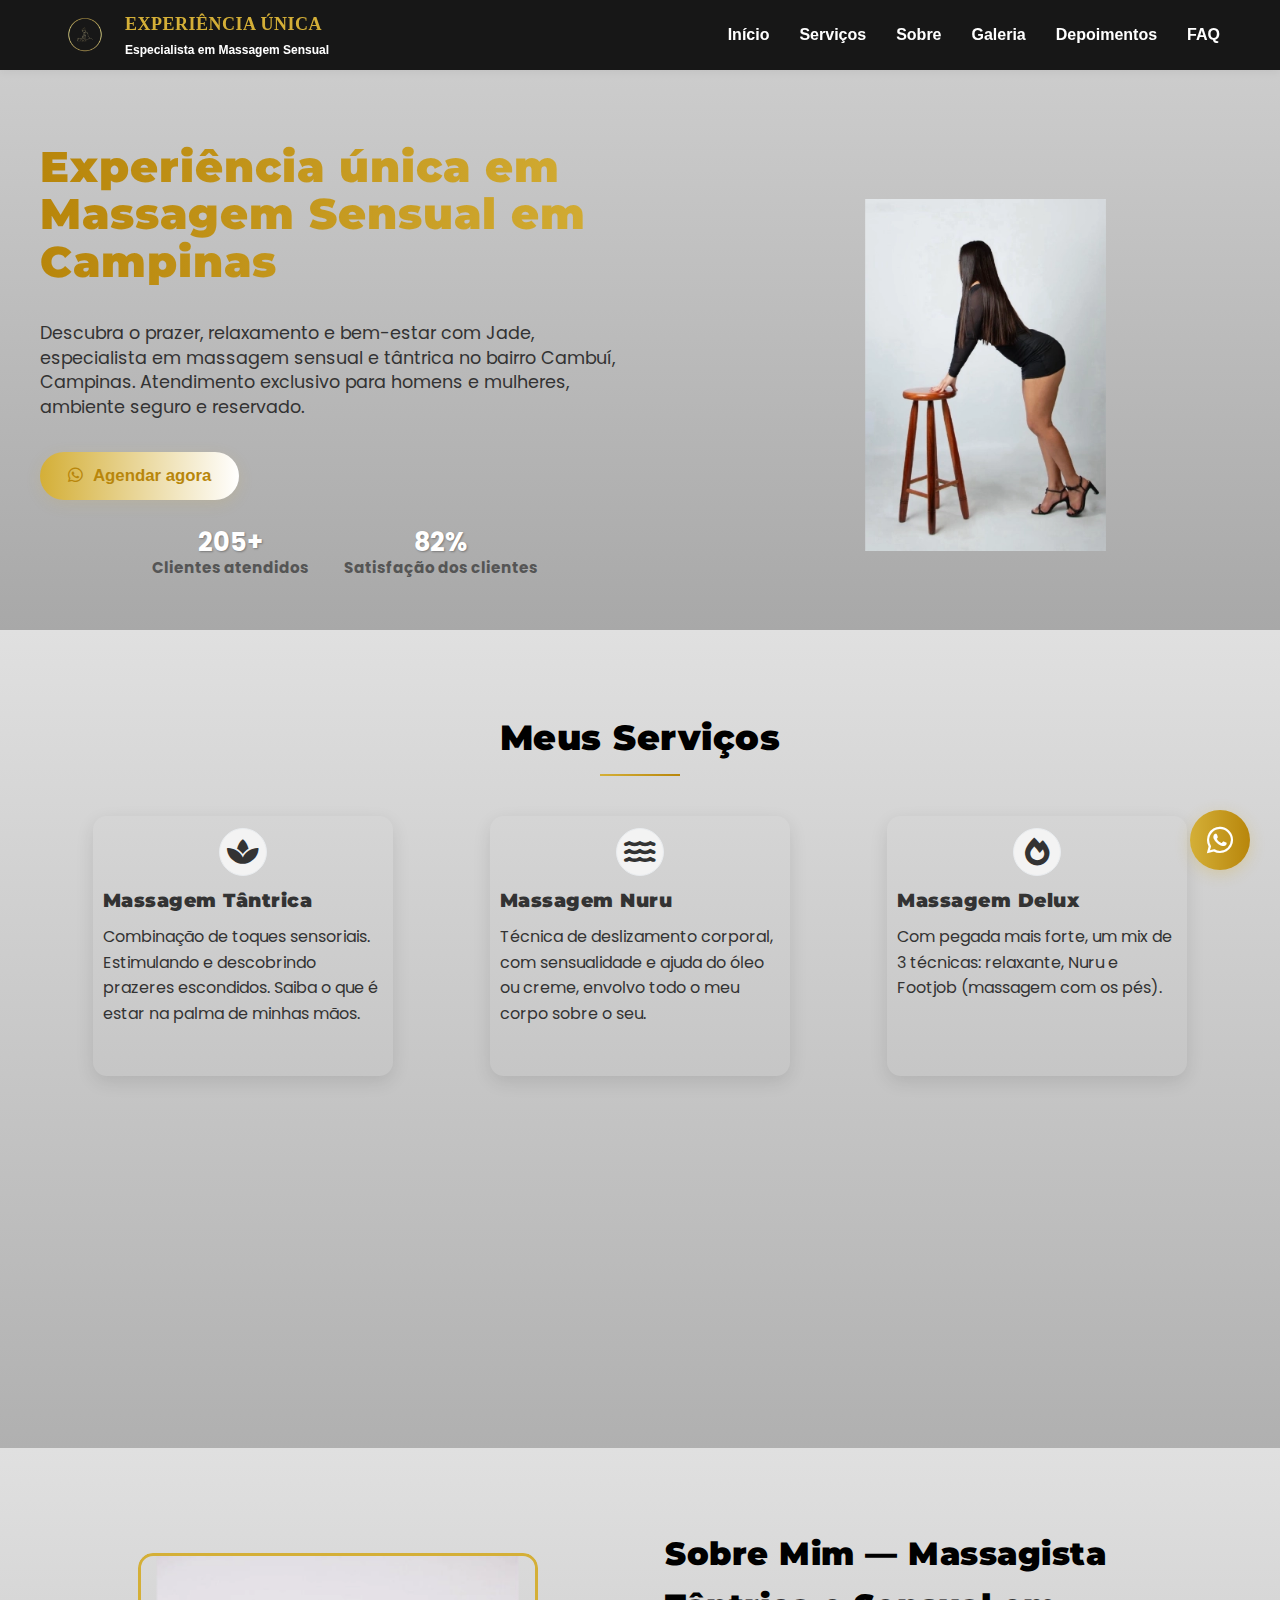
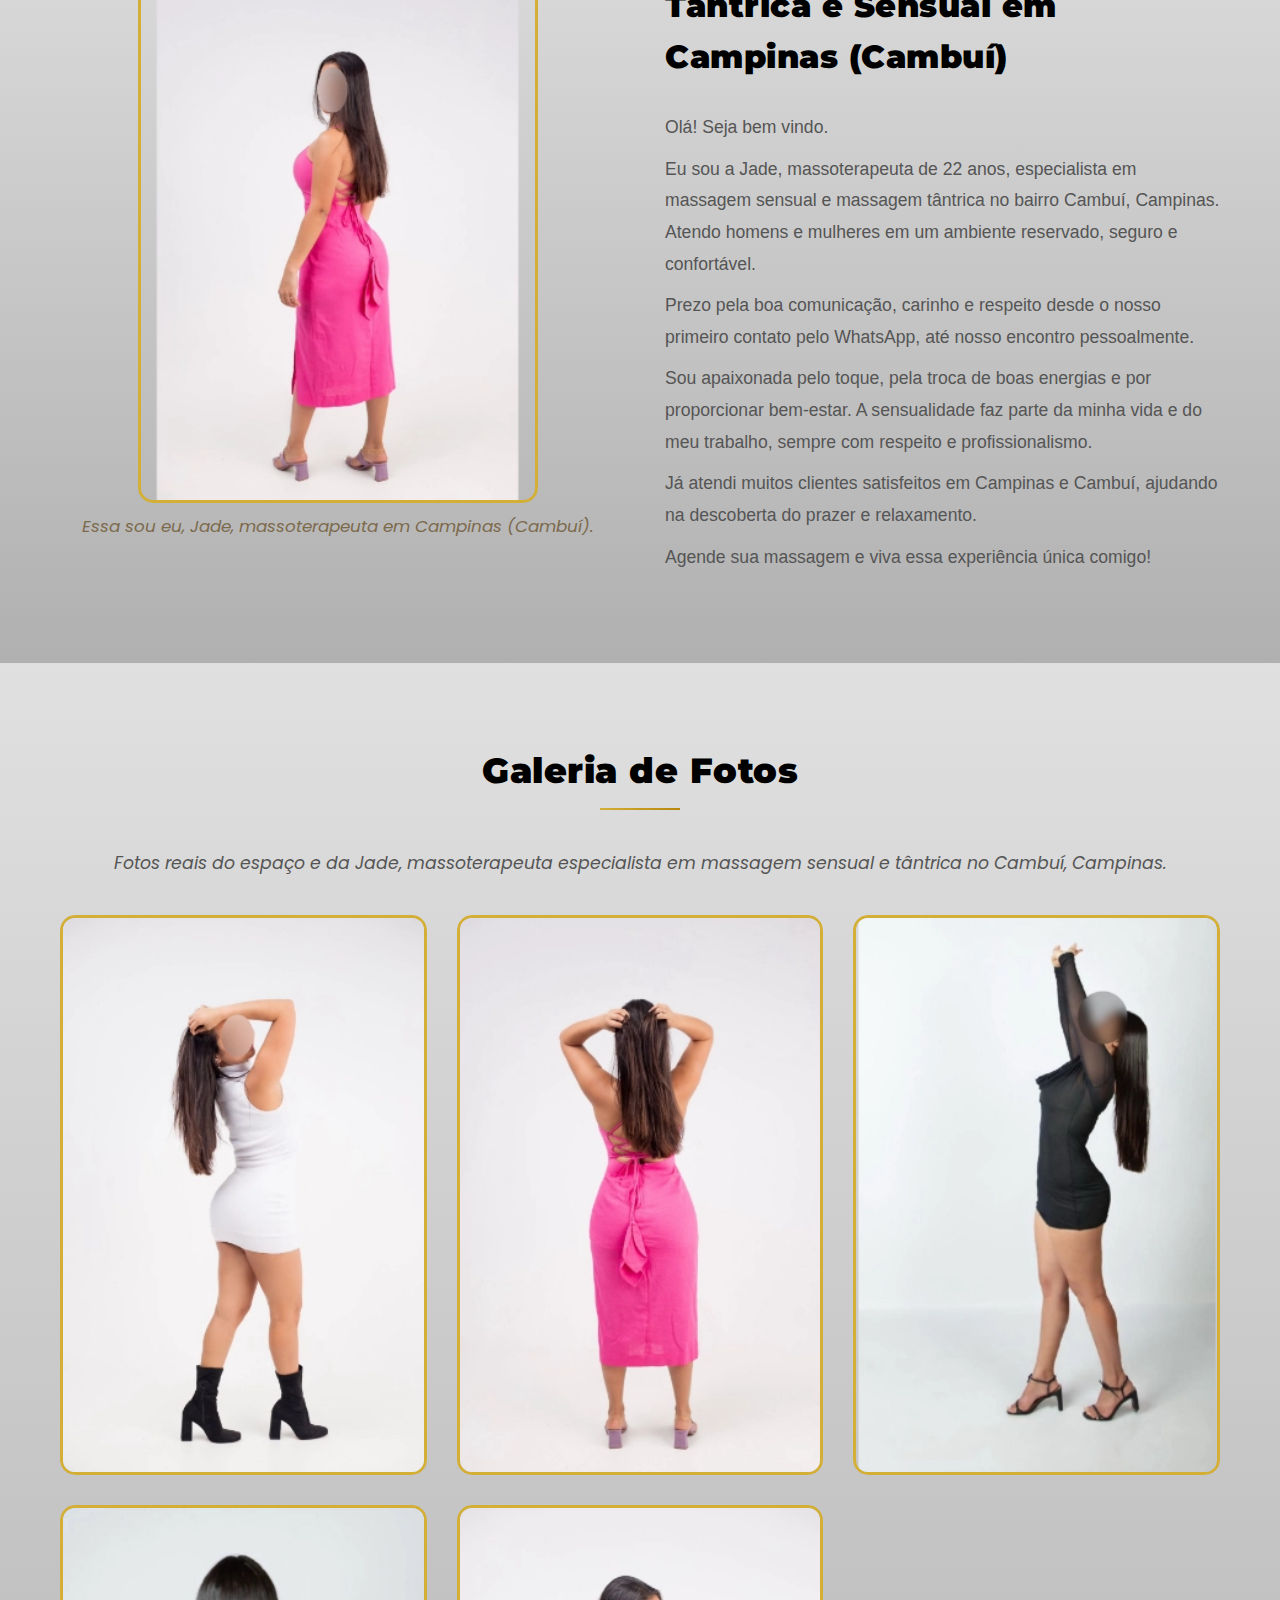
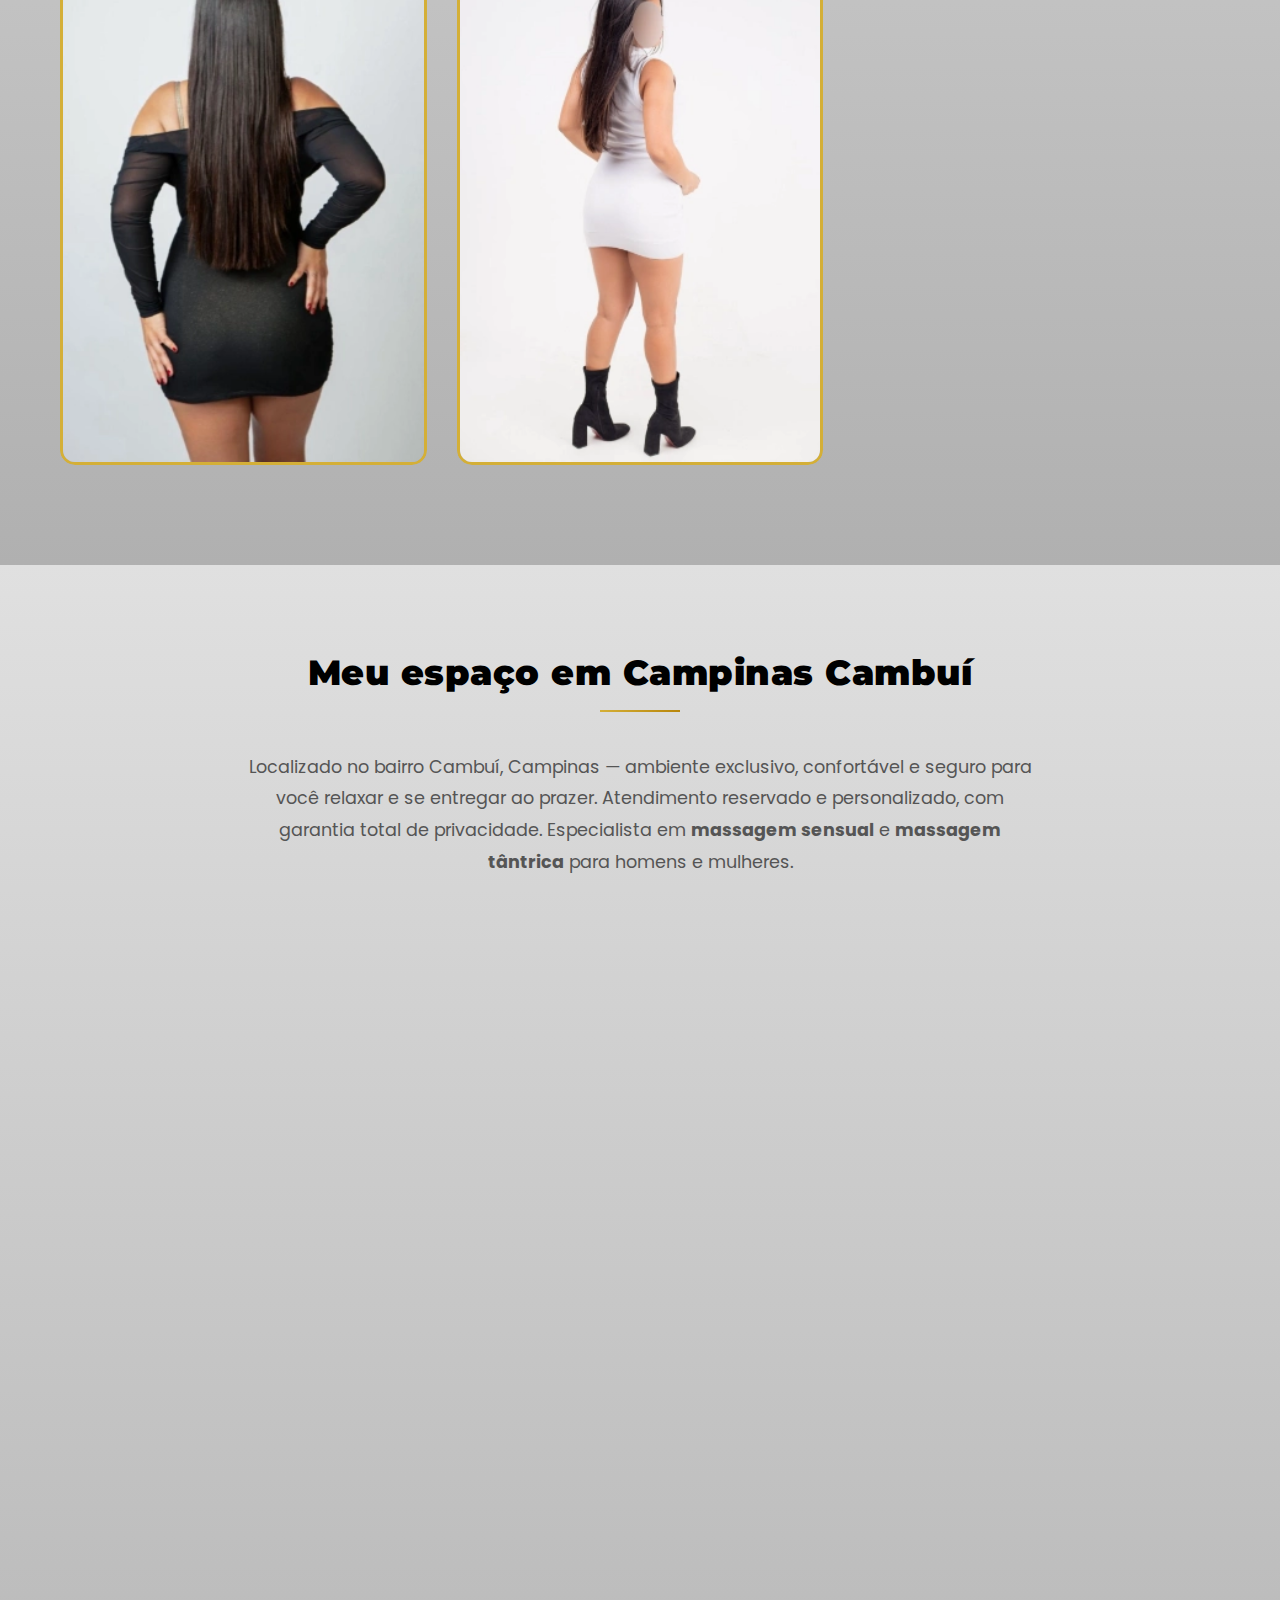
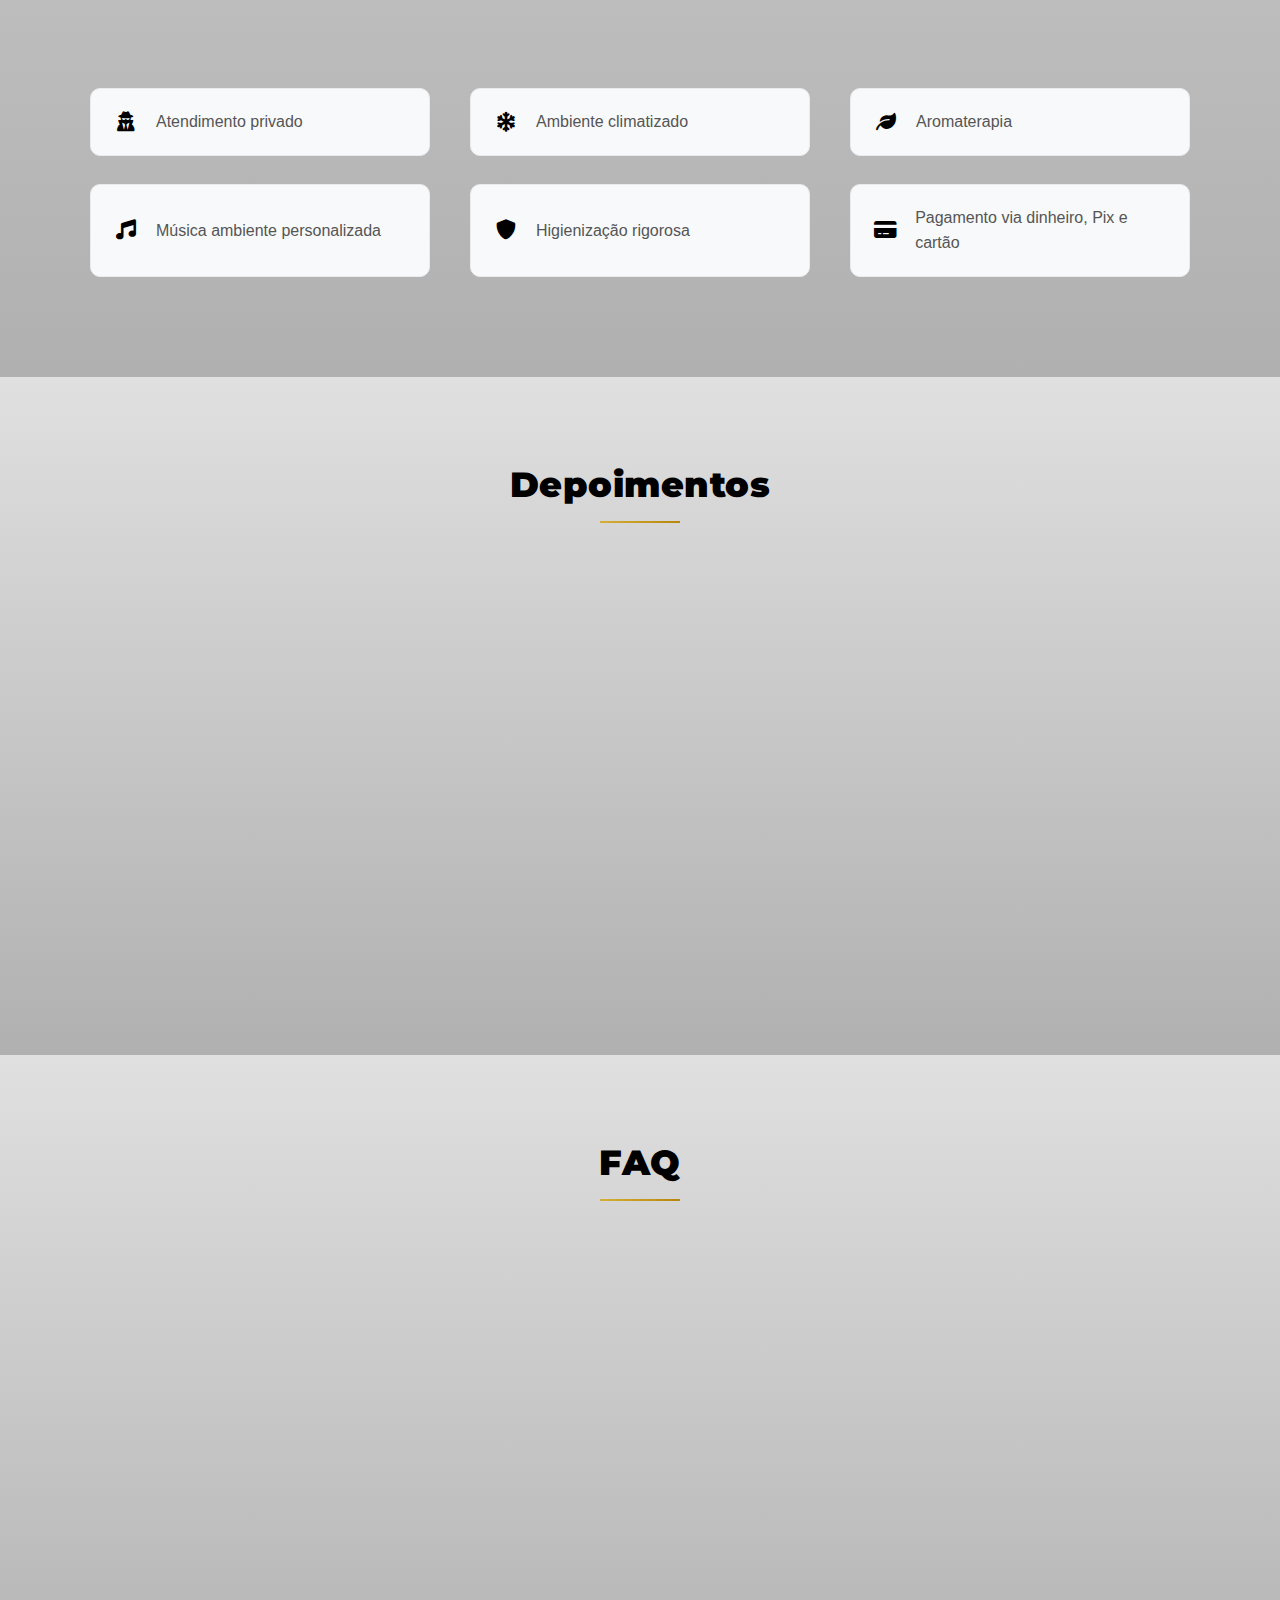
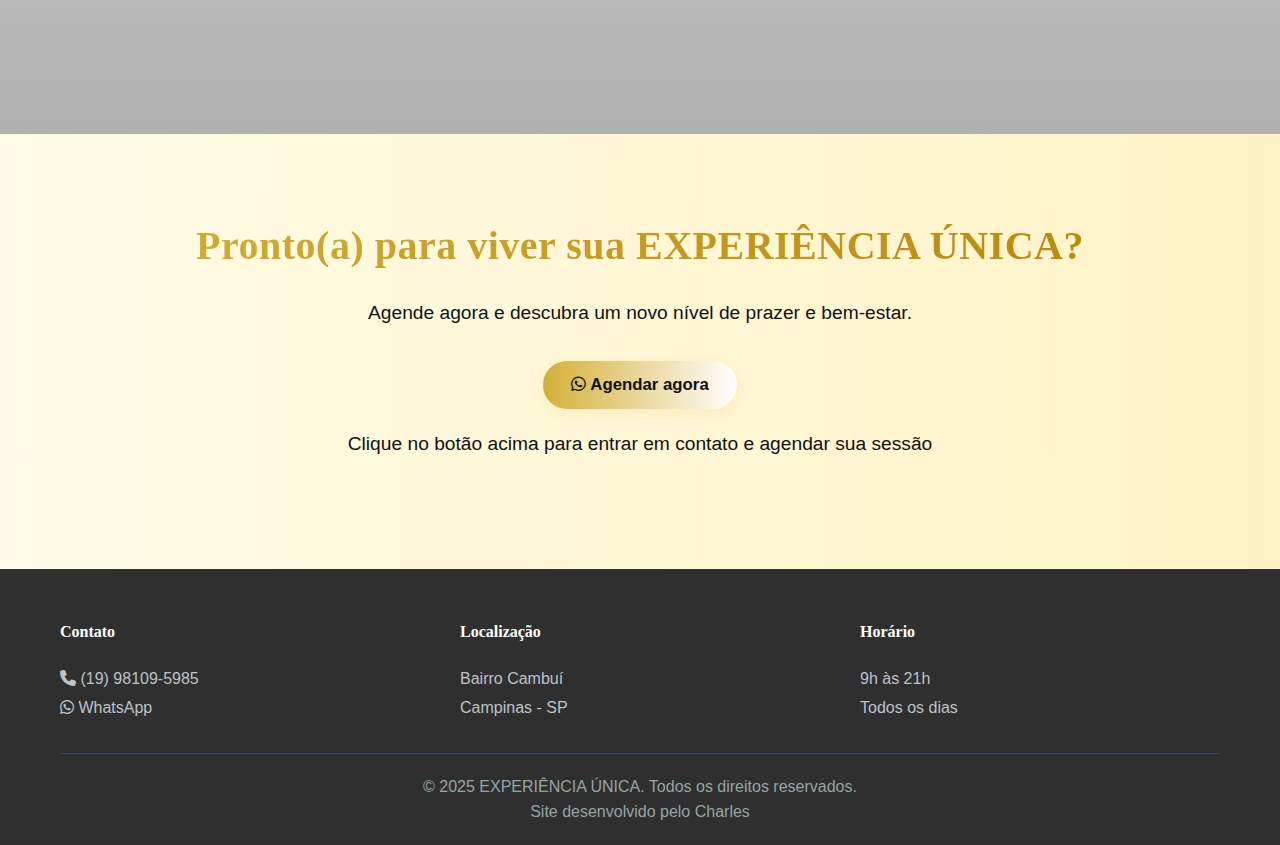
<file: index.html>
<!DOCTYPE html>
<html lang="pt-BR">
<head>
    <meta charset="UTF-8">
    <meta name="viewport" content="width=device-width, initial-scale=1.0">
    <title>Massagem Sensual e Massagem Tântrica em Campinas (Cambuí) | Jade Massoterapeuta</title>
    <meta name="description" content="Massagem sensual e massagem tântrica no Cambuí, Campinas. Atendimento exclusivo, ambiente seguro e reservado. Agende sua massagem com Jade, especialista em prazer, relaxamento e bem-estar para homens e mulheres.">
    <meta name="keywords" content="massagem sensual Campinas, massagem tântrica Campinas, massagem sensual Cambuí, massagem tântrica Cambuí, massagem nuru Campinas, massagem relaxante Campinas, spa Cambuí, massagem para homens, massagem para mulheres, Jade massoterapeuta, massagista em Campinas, massagem exclusiva Campinas, massagem de casal Campinas, massagem íntima Campinas, massagem profissional Campinas">
    <link rel="stylesheet" href="styles.css">
    <link href="https://cdnjs.cloudflare.com/ajax/libs/font-awesome/6.0.0/css/all.min.css" rel="stylesheet">
    <link href="https://fonts.googleapis.com/css2?family=Montserrat:wght@700;900&family=Poppins:wght@400;500;700&display=swap" rel="stylesheet">
    <!-- Dados estruturados para SEO -->
    <script type="application/ld+json">
    {
      "@context": "https://schema.org",
      "@type": "LocalBusiness",
      "name": "Jade Massoterapeuta - Massagem Sensual e Tântrica em Campinas",
      "image": "https://SEUSITE.com/imagens/logo/massagista%20em%20campinas.webp",
      "@id": "",
      "url": "https://SEUSITE.com/",
      "telephone": "+55 19 98109-5985",
      "address": {
        "@type": "PostalAddress",
        "streetAddress": "Cambuí",
        "addressLocality": "Campinas",
        "addressRegion": "SP",
        "postalCode": "",
        "addressCountry": "BR"
      },
      "description": "Massagem sensual e tântrica no Cambuí, Campinas. Atendimento exclusivo para homens e mulheres. Agende sua sessão com Jade.",
      "areaServed": "Campinas, Cambuí, SP",
      "openingHours": "Mo-Su 09:00-21:00"
    }
    </script>
</head>
<body>
    <!-- Navbar -->
    <nav class="navbar">
        <div class="nav-container">
            <div class="nav-logo">
                <div class="logo-placeholder">
                    <img src="imagens/logo/massagista em campinas.webp" alt="Logo Experiência Única" style="width: 100%; height: 100%; object-fit: contain; border-radius: 50%;">
                </div>
                <div class="logo-text">
                    <h2>EXPERIÊNCIA ÚNICA</h2>
                    <p>Especialista em Massagem Sensual</p>
                </div>
            </div>
            <div class="nav-menu" id="nav-menu">
                <a href="#inicio">Início</a>
                <a href="#servicos">Serviços</a>
                <a href="#sobre">Sobre</a>
                <a href="#galeria">Galeria</a>
                <a href="#depoimentos">Depoimentos</a>
                <a href="#faq">FAQ</a>
            </div>
            <div class="nav-toggle" id="nav-toggle">
                <span></span>
                <span></span>
                <span></span>
            </div>
        </div>
    </nav>

    <!-- Hero Section -->
    <section id="hero" class="hero">
        <div class="hero-container">
            <div class="hero-content">
                <h1>Experiência única em Massagem Sensual em Campinas</h1>
                <p>Descubra o prazer, relaxamento e bem-estar com Jade, especialista em massagem sensual e tântrica no bairro Cambuí, Campinas. Atendimento exclusivo para homens e mulheres, ambiente seguro e reservado.</p>
                <button class="cta-button" onclick="window.open('https://wa.me/5519981095985?text=Ol%C3%A1%2C%20gostaria%20de%20agendar%20uma%20massagem%20sensual%20em%20Campinas!','_blank')">
                    <i class="fab fa-whatsapp"></i> Agendar agora
                </button>
                <!-- Hero Metrics em linha -->
                <div class="hero-metrics-row">
                    <div class="metric">
                        <div class="metric-number"><span id="counter-clientes">0</span>+</div>
                        <div class="metric-label">Clientes atendidos</div>
                    </div>
                    <div class="metric">
                        <div class="metric-number"><span id="counter-satisfacao">0</span>%</div>
                        <div class="metric-label">Satisfação dos clientes</div>
                    </div>
                </div>
            </div>
            <div class="hero-image">
                <div class="image-placeholder">
                    <img src="imagens/hero/massagem-tantrica-cambui.webp" alt="Massagem Tântrica e Sensual em Campinas Cambuí">
                </div>
            </div>
        </div>
    </section>

    <!-- Serviços -->
    <section id="servicos" class="services">
        <div class="container">
            <h2 class="section-title">Meus Serviços</h2>
            <div class="services-grid">
                <div class="service-card">
                    <div class="service-icon"><i class="fas fa-spa"></i></div>
                    <h3>Massagem Tântrica</h3>
                    <p>Combinação de toques sensoriais. Estimulando e descobrindo prazeres escondidos. Saiba o que é estar na palma de minhas mãos.</p>
                </div>
                <div class="service-card">
                    <div class="service-icon"><i class="fas fa-water"></i></div>
                    <h3>Massagem Nuru</h3>
                    <p>Técnica de deslizamento corporal, com sensualidade e ajuda do óleo ou creme, envolvo todo o meu corpo sobre o seu.</p>
                </div>
                <div class="service-card">
                    <div class="service-icon"><i class="fas fa-fire"></i></div>
                    <h3>Massagem Delux</h3>
                    <p>Com pegada mais forte, um mix de 3 técnicas: relaxante, Nuru e Footjob (massagem com os pés).</p>
                </div>
                <div class="service-card">
                    <div class="service-icon"><i class="fas fa-hands-helping"></i></div>
                    <h3>Vivência</h3>
                    <p>Troca mútua de conhecimento e prazer. Você recebe a massagem Nuru e aplica em mim também. Saiba o que é ter um corpo feminino na palma da sua mão.</p>
                </div>
                <div class="service-card">
                    <div class="service-icon"><i class="fas fa-heart"></i></div>
                    <h3>Lingam / Yoni</h3>
                    <p>Técnicas de massagem orgástica, com toques precisos e cuidadosos para homens e mulheres.</p>
                </div>
                <div class="service-card">
                    <div class="service-icon"><i class="fas fa-leaf"></i></div>
                    <h3>Spa de cuidados pessoais</h3>
                    <p>Spa para rosto e corpo, incluindo limpeza de pele, depilação, designer de sobrancelhas, spa das mãos e pés, esfoliação e hidratação corporal.</p>
                </div>
            </div>
        </div>
    </section>

    <!-- Sobre Mim -->
    <section id="sobre" class="about">
        <div class="container">
            <div class="about-content">
                <div class="about-image">
                    <div class="image-placeholder portrait">
                        <img src="imagens/sobre mim/massagem-tantrica-campinas.webp" alt="Jade Massoterapeuta especialista em massagem sensual e tântrica em Campinas Cambuí" style="width: 100%; height: 100%; object-fit: cover; border-radius: 15px;">
                    </div>
                    <p class="about-photo-desc">Essa sou eu, Jade, massoterapeuta em Campinas (Cambuí).</p>
                </div>
                <div class="about-text">
                    <h2>Sobre Mim — Massagista Tântrica e Sensual em Campinas (Cambuí)</h2>
                    <p>Olá! Seja bem vindo.</p>
                    <p>Eu sou a Jade, massoterapeuta de 22 anos, especialista em <strong>massagem sensual</strong> e <strong>massagem tântrica</strong> no bairro Cambuí, Campinas. Atendo homens e mulheres em um ambiente reservado, seguro e confortável.</p>
                    <p>Prezo pela boa comunicação, carinho e respeito desde o nosso primeiro contato pelo WhatsApp, até nosso encontro pessoalmente.</p>
                    <p>Sou apaixonada pelo toque, pela troca de boas energias e por proporcionar bem-estar. A sensualidade faz parte da minha vida e do meu trabalho, sempre com respeito e profissionalismo.</p>
                    <p>Já atendi muitos clientes satisfeitos em Campinas e Cambuí, ajudando na descoberta do prazer e relaxamento.</p>
                    <p>Agende sua massagem e viva essa experiência única comigo!</p>
                </div>
            </div>
        </div>
    </section>

    <!-- Galeria -->
    <section id="galeria" class="gallery">
        <div class="container">
            <h2 class="section-title">Galeria de Fotos</h2>
            <div style="display: flex; flex-direction: column; align-items: center;">
                <p class="gallery-desc">Fotos reais do espaço e da Jade, massoterapeuta especialista em massagem sensual e tântrica no Cambuí, Campinas.</p>
            </div>
            <div class="gallery-grid">
                <div class="gallery-item">
                    <div class="image-placeholder">
                        <img src="imagens/galeria/massagem-nuru-campinas.webp" alt="Massagem Nuru Sensual em Campinas Cambuí">
                    </div>
                </div>
                <div class="gallery-item">
                    <div class="image-placeholder">
                        <img src="imagens/galeria/massagista-tantrica-campinas.webp" alt="Massagista Tântrica em Campinas Cambuí">
                    </div>
                </div>
                <div class="gallery-item">
                    <div class="image-placeholder">
                        <img src="imagens/galeria/massagista-tantrica-cambui.webp" alt="Massagista Sensual no Cambuí Campinas">
                    </div>
                </div>
                <div class="gallery-item">
                    <div class="image-placeholder">
                        <img src="imagens/galeria/massagem-sensual-campinas.webp" alt="Massagem Sensual em Campinas Cambuí">
                    </div>
                </div>
                <div class="gallery-item">
                    <div class="image-placeholder">
                        <img src="imagens/galeria/massagem-nuru-cambui.webp" alt="Massagem Nuru Cambuí">
                    </div>
                </div>
            </div>
        </div>
    </section>

    <!-- Meu Espaço -->
    <section id="espaco" class="space">
        <div class="container">
            <h2 class="section-title">Meu espaço em Campinas Cambuí</h2>
            <div class="space-description">
                <p>Localizado no bairro Cambuí, Campinas — ambiente exclusivo, confortável e seguro para você relaxar e se entregar ao prazer. Atendimento reservado e personalizado, com garantia total de privacidade. Especialista em <strong>massagem sensual</strong> e <strong>massagem tântrica</strong> para homens e mulheres.</p>
            </div>
            <div class="space-cards">
                <div class="space-card">
                    <div class="space-image">
                        <div class="image-placeholder">
                            <img src="imagens/meu espaço/WhatsApp Image 2025-07-04 at 09.20.08.webp" alt="Meu Espaço 1" style="width: 100%; height: 100%; object-fit: cover; border-radius: 15px;">
                        </div>
                    </div>
                </div>
                <div class="space-card">
                    <div class="space-image">
                        <div class="image-placeholder">
                            <img src="imagens/meu espaço/WhatsApp Image 2025-07-04 at 09.20.07 (6).webp" alt="Meu Espaço 2" style="width: 100%; height: 100%; object-fit: cover; border-radius: 15px;">
                        </div>
                    </div>
                </div>
                <div class="space-card">
                    <div class="space-image">
                        <div class="image-placeholder">
                            <img src="imagens/meu espaço/WhatsApp Image 2025-07-04 at 09.20.07.webp" alt="Meu Espaço 3" style="width: 100%; height: 100%; object-fit: cover; border-radius: 15px;">
                        </div>
                    </div>
                </div>
                <div class="space-card">
                    <div class="space-image">
                        <div class="image-placeholder">
                            <img src="imagens/meu espaço/WhatsApp Image 2025-07-04 at 09.20.07 (2).webp" alt="Meu Espaço 4" style="width: 100%; height: 100%; object-fit: cover; border-radius: 15px;">
                        </div>
                    </div>
                </div>
                <div class="space-card">
                    <div class="space-image">
                        <div class="image-placeholder">
                            <img src="imagens/meu espaço/WhatsApp Image 2025-07-04 at 09.20.07 (3).webp" alt="Meu Espaço 5" style="width: 100%; height: 100%; object-fit: cover; border-radius: 15px;">
                        </div>
                    </div>
                </div>
                <div class="space-card">
                    <div class="space-image">
                        <div class="image-placeholder">
                            <img src="imagens/meu espaço/WhatsApp Image 2025-07-04 at 09.20.07 (1).webp" alt="Meu Espaço 6" style="width: 100%; height: 100%; object-fit: cover; border-radius: 15px;">
                        </div>
                    </div>
                </div>
            </div>
            <div class="facilities">
                <div class="facility-item">
                    <i class="fas fa-user-secret"></i>
                    <span>Atendimento privado</span>
                </div>
                <div class="facility-item">
                    <i class="fas fa-snowflake"></i>
                    <span>Ambiente climatizado</span>
                </div>
                <div class="facility-item">
                    <i class="fas fa-leaf"></i>
                    <span>Aromaterapia</span>
                </div>
                <div class="facility-item">
                    <i class="fas fa-music"></i>
                    <span>Música ambiente personalizada</span>
                </div>
                <div class="facility-item">
                    <i class="fas fa-shield-alt"></i>
                    <span>Higienização rigorosa</span>
                </div>
                <div class="facility-item">
                    <i class="fas fa-credit-card"></i>
                    <span>Pagamento via dinheiro, Pix e cartão</span>
                </div>
            </div>
        </div>
    </section>

    <!-- Depoimentos -->
    <section id="depoimentos" class="testimonials">
        <div class="container">
            <h2 class="section-title">Depoimentos</h2>
            <div class="testimonials-grid">
                <div class="testimonial-card">
                    <div class="testimonial-avatar">
                        <i class="fas fa-user"></i>
                    </div>
                    <h4>Lucas M.</h4>
                    <div class="stars">
                        <i class="fas fa-star"></i>
                        <i class="fas fa-star"></i>
                        <i class="fas fa-star"></i>
                        <i class="fas fa-star"></i>
                        <i class="fas fa-star"></i>
                    </div>
                    <p><em>"Jamais imaginei que uma massagem pudesse transformar tanto minha percepção de prazer e relaxamento. A Tântrica foi uma experiência reveladora. Profissionalismo e sensibilidade impecáveis."</em></p>
                </div>
                <div class="testimonial-card">
                    <div class="testimonial-avatar">
                        <i class="fas fa-user"></i>
                    </div>
                    <h4>Ana P.</h4>
                    <div class="stars">
                        <i class="fas fa-star"></i>
                        <i class="fas fa-star"></i>
                        <i class="fas fa-star"></i>
                        <i class="fas fa-star"></i>
                        <i class="fas fa-star"></i>
                    </div>
                    <p><em>"A massagem Nuru superou todas as minhas expectativas. O ambiente é acolhedor e seguro, e o atendimento é totalmente personalizado. Saí me sentindo renovada e plena."</em></p>
                </div>
                <div class="testimonial-card">
                    <div class="testimonial-avatar">
                        <i class="fas fa-user"></i>
                    </div>
                    <h4>Carlos T.</h4>
                    <div class="stars">
                        <i class="fas fa-star"></i>
                        <i class="fas fa-star"></i>
                        <i class="fas fa-star"></i>
                        <i class="fas fa-star"></i>
                        <i class="fas fa-star"></i>
                    </div>
                    <p><em>"O mix da Delux é brutal: combina técnicas que te levam ao limite do prazer com total conforto. Atendimento discreto e exclusivo. Recomendo sem hesitar."</em></p>
                </div>

            </div>
        </div>
    </section>

    <!-- FAQ -->
    <section id="faq" class="faq">
        <div class="container">
            <h2 class="section-title">FAQ</h2>
            <div class="faq-container">
                <div class="faq-item">
                    <div class="faq-question">
                        <h3>Qual o horário de atendimento?</h3>
                        <i class="fas fa-chevron-down"></i>
                    </div>
                    <div class="faq-answer">
                        <p>Das 9h às 21h, de segunda a segunda, com horário reservado com antecedência.</p>
                    </div>
                </div>
                <div class="faq-item">
                    <div class="faq-question">
                        <h3>Quais formas de pagamento são aceitas?</h3>
                        <i class="fas fa-chevron-down"></i>
                    </div>
                    <div class="faq-answer">
                        <p>Dinheiro, Pix e cartões.</p>
                    </div>
                </div>
                <div class="faq-item">
                    <div class="faq-question">
                        <h3>Atende homens e mulheres?</h3>
                        <i class="fas fa-chevron-down"></i>
                    </div>
                    <div class="faq-answer">
                        <p>Sim, atendimento exclusivo para ambos.</p>
                    </div>
                </div>
                <div class="faq-item">
                    <div class="faq-question">
                        <h3>Como faço para agendar?</h3>
                        <i class="fas fa-chevron-down"></i>
                    </div>
                    <div class="faq-answer">
                        <p>Pelo link direto do WhatsApp ou pelo telefone disponibilizado.</p>
                    </div>
                </div>
            </div>
        </div>
    </section>

    <!-- CTA Final -->
    <section class="final-cta">
        <div class="container">
            <h2>Pronto(a) para viver sua EXPERIÊNCIA ÚNICA?</h2>
            <p>Agende agora e descubra um novo nível de prazer e bem-estar.</p>
            <button class="cta-button pulse" onclick="window.open('https://wa.me/5519981095985?text=Ol%C3%A1%2C%20gostaria%20de%20agendar%20uma%20massagem%20sensual%20em%20Campinas!','_blank')">
                <i class="fab fa-whatsapp"></i>
                Agendar agora
            </button>
            <p class="cta-info">Clique no botão acima para entrar em contato e agendar sua sessão</p>
        </div>
    </section>

    <!-- Footer -->
    <footer class="footer">
        <div class="container">
            <div class="footer-content">
                <div class="footer-column">
                    <h4>Contato</h4>
                    <p><i class="fas fa-phone"></i> (19) 98109-5985</p>
                    <p><i class="fab fa-whatsapp"></i> WhatsApp</p>
                </div>
                <div class="footer-column">
                    <h4>Localização</h4>
                    <p>Bairro Cambuí<br>Campinas - SP</p>
                </div>
                <div class="footer-column">
                    <h4>Horário</h4>
                    <p>9h às 21h<br>Todos os dias</p>
                </div>
            </div>
            <div class="footer-bottom">
                <p>&copy; 2025 EXPERIÊNCIA ÚNICA. Todos os direitos reservados.</p>
                <p>Site desenvolvido pelo Charles</p>
            </div>
        </div>
    </footer>

    <!-- Botão Flutuante WhatsApp -->
    <a href="https://wa.me/5519981095985?text=Ol%C3%A1%2C%20gostaria%20de%20mais%20informa%C3%A7%C3%B5es." target="_blank" class="whatsapp-float">
        <i class="fab fa-whatsapp"></i>
    </a>

    <script src="script.js"></script>
</body>
</html>
</file>
<file: styles.css>
/* Reset e configurações básicas */
* {
    margin: 0;
    padding: 0;
    box-sizing: border-box;
}

body {
    font-family: 'Poppins', Arial, sans-serif;
    line-height: 1.6;
    color: #333;
    background-color: #f3f3f3;
    overflow-x: hidden;
}

h1, h2, h3, .section-title, .hero-content h1, .service-card h3, .about-text h2 {
    font-family: 'Montserrat', Arial, sans-serif;
    font-weight: 900;
    letter-spacing: 0.5px;
}

.container {
    max-width: 1200px;
    margin: 0 auto;
    padding: 0 20px;
}

/* Navbar */
.navbar {
    background: #171717 !important;
    box-shadow: 0 2px 8px rgba(0,0,0,0.05);
    position: fixed;
    top: 0;
    width: 100%;
    z-index: 1000;
    transition: none !important;
}

.nav-container {
    max-width: 1200px;
    margin: 0 auto;
    padding: 0 20px;
    display: flex;
    justify-content: space-between;
    align-items: center;
    height: 70px;
}

.nav-logo {
    display: flex;
    align-items: center;
    gap: 15px;
}

.logo-placeholder {
    width: 50px;
    height: 50px;
    border-radius: 50%;
    display: flex;
    align-items: center;
    justify-content: center;
    overflow: hidden;
}

.logo-text h2 {
    font-family: 'Playfair Display', serif;
    font-size: 18px;
    color: #D4AF37;
    margin-bottom: 2px;
    font-weight: bold;
}

.logo-text p {
    font-family: 'Lato', sans-serif;
    font-size: 12px;
    color: #fff;
    font-weight: bold;
}

.nav-menu {
    display: flex;
    gap: 30px;
}

.nav-menu a {
    font-family: 'Lato', sans-serif;
    text-decoration: none;
    color: #fff;
    font-weight: 600;
    transition: all 0.3s ease;
    position: relative;
}

.nav-menu a:hover {
    color: #000000;
}

.nav-menu a::after {
    content: '';
    position: absolute;
    bottom: -5px;
    left: 0;
    width: 0;
    height: 2px;
    background: #000000;
    transition: width 0.3s ease;
}

.nav-menu a:hover::after {
    width: 100%;
}

.nav-toggle {
    display: none;
    flex-direction: column;
    cursor: pointer;
}

.nav-toggle span {
    width: 25px;
    height: 3px;
    background: #2c3e50;
    margin: 3px 0;
    transition: 0.3s;
}

/* Hero Section */
.hero {
    position: relative;
    background: linear-gradient(180deg, #d1d1d1 0%, #a8a8a8 100%);
    min-height: 70vh;
    display: flex;
    align-items: center;
    padding-top: 120px;
}

.hero-container {
    max-width: 1400px;
    margin: 0 auto;
    padding: 0 40px;
    display: grid;
    grid-template-columns: 1.2fr 1fr;
    gap: 80px;
    align-items: center;
}

.hero-content {
    max-width: 900px;
}

.hero-content h1 {
    font-size: 2.7rem;
    line-height: 1.1;
    margin-bottom: 36px;
    max-width: 700px;
    font-weight: 900;
    letter-spacing: 1px;
    color: #444 !important;
    background: linear-gradient(90deg, #B8860B 0%, #D4AF37 100%);
    -webkit-background-clip: text;
    -webkit-text-fill-color: transparent;
    background-clip: text;
    text-fill-color: transparent;
    text-shadow: none !important;
}

.hero-content p {
    font-size: 1.1rem;
    line-height: 1.4;
    max-width: 98%;
    margin-bottom: 32px;
}

.hero-image {
    display: flex;
    justify-content: center;
}

.hero-image .image-placeholder {
    width: 100%;
    max-width: 900px;
    margin: 0 auto;
    display: flex;
    align-items: center;
    justify-content: center;
    overflow: visible;
    position: relative;
    border: none !important;
    box-shadow: none !important;
}

.hero-image .image-placeholder img {
    width: 100%;
    max-width: 900px;
    height: auto;
    display: block;
    object-fit: contain;
    background: transparent !important;
    border-radius: 20px;
    position: static;
    z-index: 1;
}

/* Garantir que todas as imagens sejam exibidas corretamente */
.image-placeholder img {
    width: 100%;
    height: 100%;
    object-fit: cover;
    border-radius: 15px;
    display: block;
    border: 3px solid #D4AF37;
    box-shadow: 0 4px 15px rgba(212, 175, 55, 0.3);
}

/* Imagem da hero sem borda */
.hero-image .image-placeholder img {
    border: none;
    box-shadow: none;
}

.hero-counters {
    display: flex;
    gap: 40px;
    margin-top: 30px;
    align-items: center;
}

.counter-item {
    display: flex;
    flex-direction: column;
    align-items: flex-start;
}

.counter {
    font-size: 2.5rem;
    font-weight: bold;
    background: linear-gradient(90deg, #D4AF37 0%, #B8860B 100%);
    -webkit-background-clip: text;
    -webkit-text-fill-color: transparent;
    background-clip: text;
    text-fill-color: transparent;
    line-height: 1;
}

.counter-label {
    font-size: 1rem;
    color: #444;
    margin-left: 2px;
}

/* Botões CTA */
.cta-button {
    font-family: 'Lato', sans-serif;
    background: linear-gradient(90deg, #D4AF37 0%, #fff 100%);
    color: #B8860B;
    border: none;
    padding: 14px 28px;
    font-size: 1.05rem;
    font-weight: 600;
    border-radius: 50px;
    cursor: pointer;
    transition: background 0.4s, transform 0.2s;
    box-shadow: 0 4px 15px rgba(212,175,55,0.15);
    display: flex;
    align-items: center;
    gap: 10px;
    margin: 0;
}

.cta-button:hover {
    background: linear-gradient(90deg, #fff 0%, #D4AF37 100%);
    color: #B8860B;
    transform: scale(1.04);
}

/* Títulos das seções */
.section-title {
    font-size: 2.2rem;
    font-weight: 900;
    text-align: center;
    color: #000000;
    margin-bottom: 50px;
    position: relative;
}

.section-title::after {
    content: '';
    position: absolute;
    bottom: -10px;
    left: 50%;
    transform: translateX(-50%);
    width: 80px;
    height: 2px;
    background: linear-gradient(90deg, #D4AF37 0%, #B8860B 100%);
}

/* Seção de Serviços */
.services {
    padding: 80px 0;
    background: linear-gradient(180deg, #e0e0e0 0%, #b0b0b0 100%);
}

.services-grid {
    display: grid;
    grid-template-columns: repeat(3, 1fr);
    gap: 32px;
    justify-items: center;
}

.service-card {
    padding: 12px 10px;
    min-height: 260px;
    max-width: 300px;
    margin: 0 auto;
    border-radius: 14px;
    box-shadow: 0 6px 18px rgba(0,0,0,0.10);
    background: none;
}

.service-card:hover {
    transform: translateY(-8px);
    box-shadow: 0 20px 40px rgba(0, 0, 0, 0.25);
}

.service-icon {
    width: 48px;
    height: 48px;
    font-size: 28px;
    margin: 0 auto 10px;
    background: #f3f3f3;
    border-radius: 50%;
    display: flex;
    align-items: center;
    justify-content: center;
    border: 1.5px solid #e9ecef;
}

.service-card h3 {
    margin-bottom: 8px;
}

.service-card p {
    margin-bottom: 10px;
    font-size: 1rem;
}

.price {
    display: flex;
    justify-content: center;
    gap: 10px;
    align-items: center;
}

.old-price {
    color: #bdc3c7;
    text-decoration: line-through;
    font-size: 0.9rem;
}

.current-price {
    color: #e74c3c;
    font-weight: bold;
    font-size: 1.2rem;
}

/* Seção Sobre */
.about {
    padding: 80px 0;
    background: linear-gradient(180deg, #e0e0e0 0%, #b0b0b0 100%);
}

.about-content {
    display: grid;
    grid-template-columns: 1fr 1fr;
    gap: 50px;
    align-items: center;
}

.about-image .image-placeholder, .about-image .image-placeholder.portrait {
    border: none !important;
    box-shadow: none !important;
}

.about-image .image-placeholder {
    width: 100%;
    height: 400px;
    border-radius: 15px;
    display: flex;
    align-items: center;
    justify-content: center;
    overflow: hidden;
    border: 3px solid #D4AF37;
    box-shadow: 0 4px 15px rgba(212, 175, 55, 0.3);
}

.about-image .image-placeholder.portrait {
    width: 400px;
    height: 550px;
    margin: 0 auto;
    border: 3px solid #D4AF37;
    box-shadow: 0 4px 15px rgba(212, 175, 55, 0.3);
}

.about-text h2 {
    font-size: 2rem;
    font-weight: 900;
    color: #000000;
    margin-bottom: 30px;
}

.about-text p {
    font-family: 'Lato', sans-serif;
    color: #555;
    margin-bottom: 10px;
    font-size: 1.1rem;
    line-height: 1.8;
    font-weight: 300;
}

.about-photo-desc {
    text-align: center;
    color: #7c6a4d;
    font-size: 1.05rem;
    margin-top: 10px;
    margin-bottom: 18px;
    font-style: italic;
}

/* Galeria */
.gallery {
    padding: 80px 0;
    background: linear-gradient(180deg, #e0e0e0 0%, #b0b0b0 100%);
}

.gallery-grid {
    display: grid;
    grid-template-columns: repeat(auto-fit, minmax(300px, 1fr));
    gap: 30px;
    padding: 20px 0;
}

.gallery-item {
    height: 560px;
}

.gallery-item .image-placeholder {
    width: 100%;
    height: 100%;
    border-radius: 15px;
    display: flex;
    align-items: center;
    justify-content: center;
    overflow: hidden;
    border: none !important;
    box-shadow: none !important;
}

.gallery-desc {
    text-align: center;
    color: #555;
    font-size: 1.08rem;
    margin-bottom: 18px;
    font-style: italic;
}

/* Meu Espaço */
.space {
    padding: 80px 0;
    background: linear-gradient(180deg, #e0e0e0 0%, #b0b0b0 100%);
}

.space-cards {
    display: grid;
    grid-template-columns: repeat(3, 1fr);
    gap: 60px;
    margin-bottom: 50px;
}

.space-card {
    text-align: center;
}

.space-image {
    margin-bottom: 18px;
}

.space-image .image-placeholder {
    width: 100%;
    height: 300px;
    border-radius: 15px;
    display: flex;
    align-items: center;
    justify-content: center;
    overflow: hidden;
    margin-bottom: 30px;
}

.space-image .image-placeholder img {
    border: none !important;
    box-shadow: none !important;
}

.space-card h3 {
    font-family: 'Playfair Display', serif;
    color: #000000;
    font-size: 1.5rem;
    font-weight: 600;
}

/* Facilities em 3 por fileira e centralizado */
.facilities {
    display: grid;
    grid-template-columns: repeat(3, 1fr);
    gap: 28px 40px;
    justify-items: center;
    margin-top: 40px;
    margin-bottom: 20px;
    max-width: 1100px;
    margin-left: auto;
    margin-right: auto;
}

@media (max-width: 900px) {
  .facilities {
    grid-template-columns: repeat(2, 1fr);
  }
}

@media (max-width: 600px) {
  .facilities {
    grid-template-columns: 1fr;
  }
}

.facility-item {
    display: flex;
    align-items: center;
    gap: 15px;
    padding: 20px;
    background: #f8f9fa;
    border-radius: 10px;
    border: 1px solid #e9ecef;
    min-width: 270px;
    max-width: 350px;
    width: 100%;
    box-sizing: border-box;
    justify-content: flex-start;
}

.facility-item i {
    color: #000000;
    font-size: 20px;
    width: 30px;
    text-align: center;
}

.facility-item span {
    font-family: 'Lato', sans-serif;
    color: #555;
    font-weight: 500;
}

/* Espaço extra abaixo da descrição do Meu Espaço */
.space-description {
    text-align: center;
    max-width: 800px;
    margin: 0 auto;
    margin-bottom: 40px;
}

.space-description p {
    color: #555;
    font-size: 1.1rem;
    line-height: 1.8;
}

/* Depoimentos */
.testimonials {
    padding: 80px 0;
    background: linear-gradient(180deg, #e0e0e0 0%, #b0b0b0 100%);
}

.testimonials-grid {
    display: grid;
    grid-template-columns: repeat(auto-fit, minmax(300px, 1fr));
    gap: 30px;
}

.testimonial-card {
    background: white;
    padding: 40px 30px;
    border-radius: 15px;
    box-shadow: 0 10px 30px rgba(0, 0, 0, 0.15);
    text-align: center;
    border: 1px solid #e9ecef;
    position: relative;
}

/* Remover aspas dos depoimentos */
.testimonial-card::before,
.testimonial-card::after {
    display: none;
}

.testimonial-avatar {
    width: 80px;
    height: 80px;
    background: linear-gradient(135deg, #D4AF37 0%, #B8860B 100%);
    border-radius: 50%;
    display: flex;
    align-items: center;
    justify-content: center;
    margin: 0 auto 20px;
    color: white;
    font-size: 30px;
}

.testimonial-card h4 {
    font-family: 'Playfair Display', serif;
    color: #2c3e50;
    margin-bottom: 10px;
    font-weight: 600;
}

.stars {
    color: #f39c12;
    margin-bottom: 15px;
}

.testimonial-card p {
    font-family: 'Lato', sans-serif;
    color: #555;
    font-style: italic;
    line-height: 1.6;
    font-weight: 300;
}

/* FAQ */
.faq {
    padding: 80px 0;
    background: linear-gradient(180deg, #e0e0e0 0%, #b0b0b0 100%);
}

.faq-container {
    max-width: 800px;
    margin: 0 auto;
}

.faq-item {
    background: transparent;
    border-radius: 10px;
    margin-bottom: 15px;
    overflow: hidden;
}

.faq-question {
    padding: 25px;
    display: flex;
    justify-content: space-between;
    align-items: center;
    cursor: pointer;
    transition: all 0.3s ease;
    background: white;
    border-radius: 10px;
    box-shadow: 0 5px 15px rgba(0, 0, 0, 0.1);
    margin-bottom: 10px;
}

.faq-question:hover {
    background-color: #f8f9fa;
    transform: translateY(-2px);
    box-shadow: 0 8px 25px rgba(0, 0, 0, 0.15);
}

.faq-question h3 {
    font-family: 'Playfair Display', serif;
    color: #2c3e50;
    font-size: 1.1rem;
    font-weight: 500;
}

.faq-question i {
    color: #D4AF37;
    transition: transform 0.3s ease;
}

.faq-answer {
    max-height: 0;
    overflow: hidden;
    transition: max-height 0.3s ease;
}

.faq-answer p {
    font-family: 'Lato', sans-serif;
    padding: 0 20px 20px;
    color: #555;
    line-height: 1.6;
    font-weight: 300;
}

.faq-item.active .faq-question i {
    transform: rotate(180deg);
}

/* CTA Final */
.final-cta {
    padding: 80px 0;
    background: linear-gradient(90deg, #fffbe6 0%, #fff3c6 100%);
    text-align: center;
}

.final-cta h2 {
    font-family: 'Playfair Display', serif;
    color: white;
    font-size: 2.5rem;
    margin-bottom: 20px;
    font-weight: 600;
    background: linear-gradient(90deg, #D4AF37 0%, #B8860B 100%);
    -webkit-background-clip: text;
    -webkit-text-fill-color: transparent;
    background-clip: text;
    text-fill-color: transparent;
}

.final-cta p, .final-cta .cta-info, .final-cta button {
    color: #111 !important;
}

.final-cta p {
    font-family: 'Lato', sans-serif;
    font-size: 1.2rem;
    margin-bottom: 30px;
    font-weight: 300;
}

.cta-info {
    font-family: 'Lato', sans-serif;
    color: rgba(255, 255, 255, 0.7);
    font-size: 0.9rem;
    margin-top: 20px;
    font-weight: 300;
}

.final-cta .cta-button {
    margin: 32px auto 0 auto;
    display: block;
    float: none;
}

/* Footer */
.footer {
    background: #2F2F2F;
    color: white;
    padding: 50px 0 20px;
}

.footer-content {
    display: grid;
    grid-template-columns: repeat(auto-fit, minmax(250px, 1fr));
    gap: 40px;
    margin-bottom: 30px;
}

.footer-column h4 {
    font-family: 'Playfair Display', serif;
    margin-bottom: 20px;
    color: #ffffff;
    font-weight: 600;
}

.footer-column p {
    font-family: 'Lato', sans-serif;
    color: #bdc3c7;
    line-height: 1.8;
    font-weight: 300;
}

.social-link {
    color: #D4AF37;
    font-size: 24px;
    text-decoration: none;
    transition: color 0.3s ease;
}

.social-link:hover {
    color: #B8860B;
}

.footer-bottom {
    font-family: 'Lato', sans-serif;
    text-align: center;
    padding-top: 20px;
    border-top: 1px solid #34495e;
    color: #95a5a6;
    font-weight: 300;
}

/* Botão WhatsApp Flutuante */
.whatsapp-float {
    position: fixed;
    bottom: 30px;
    right: 30px;
    width: 60px;
    height: 60px;
    background: linear-gradient(90deg, #D4AF37 0%, #B8860B 100%);
    color: #fff;
    border-radius: 50%;
    display: flex;
    align-items: center;
    justify-content: center;
    font-size: 30px;
    text-decoration: none;
    box-shadow: 0 4px 15px rgba(212,175,55,0.3);
    transition: all 0.3s ease;
    z-index: 1000;
    animation: bumble 1.2s infinite;
    border: none;
}

.whatsapp-float:hover {
    transform: scale(1.1);
    box-shadow: 0 6px 20px rgba(212,175,55,0.4);
}

@keyframes bumble {
    0%, 100% { transform: scale(1); box-shadow: 0 0 0 0 #D4AF37; }
    50% { transform: scale(1.08); box-shadow: 0 0 16px 4px #D4AF3755; }
}

/* Animações */
@keyframes pulse {
    0% {
        transform: scale(1);
    }
    50% {
        transform: scale(1.05);
    }
    100% {
        transform: scale(1);
    }
}

.pulse {
    animation: pulse 2s infinite;
}

/* Responsividade */
@media (max-width: 768px) {
    .nav-menu {
        position: fixed;
        left: -100%;
        top: 70px;
        flex-direction: column;
        background-color: white;
        width: 100%;
        text-align: center;
        transition: 0.3s;
        box-shadow: 0 10px 27px rgba(0, 0, 0, 0.05);
        padding: 20px 0;
    }

    .nav-menu.active {
        left: 0;
    }

    .nav-toggle {
        display: flex;
    }

    .hero-container {
        grid-template-columns: 1fr;
        text-align: center;
        gap: 30px;
    }

    .hero-content h1 {
        font-size: 2rem;
    }

    .hero-content p {
        font-size: 1rem;
    }

    .hero-image .image-placeholder {
        width: 400px;
        height: 400px;
    }

    .services-grid {
        grid-template-columns: 1fr;
    }

    .about-content {
        grid-template-columns: 1fr;
        gap: 30px;
    }

    .space-cards {
        grid-template-columns: 1fr;
    }

    .about-image .image-placeholder.portrait {
        width: 300px;
        height: 400px;
    }

    .testimonials-grid {
        grid-template-columns: 1fr;
    }

    .section-title {
        font-size: 2rem;
    }

    .final-cta h2 {
        font-size: 2rem;
    }

    .footer-content {
        grid-template-columns: 1fr;
        text-align: center;
    }

    /* Espaço extra entre navbar e hero */
    .hero {
        padding-top: 100px;
    }
    /* Centralizar botão Agendar agora na hero */
    .hero-content .cta-button {
        margin: 24px auto 0 auto;
        display: block;
    }
    /* Centralizar métricas */
    .hero-metrics-row {
        flex-direction: row;
        justify-content: center;
        align-items: center;
        gap: 30px;
        margin: 30px auto 0 auto;
        max-width: 360px;
        padding: 20px;
        background: rgba(255,255,255,0.1);
        border-radius: 15px;
        backdrop-filter: blur(10px);
    }
    .metric {
        align-items: center;
        text-align: center;
        flex: 1;
    }
    .metric-number {
        font-size: 2.4rem;
        margin-bottom: 6px;
        color: #fff;
        text-shadow: 2px 2px 4px rgba(0,0,0,0.5);
        line-height: 1;
    }
    .metric-label {
        font-size: 0.9rem;
        line-height: 1.2;
        color: #333;
        font-weight: 600;
        margin-top: 0px;
    }
    /* Centralizar texto Sobre Mim */
    .about-text {
        text-align: center;
    }
    /* Remover borda da galeria de fotos */
    .gallery-item .image-placeholder {
        border: none !important;
        box-shadow: none !important;
    }
    /* Centralizar botão do CTA final */
    .final-cta .cta-button {
        margin: 24px auto 0 auto;
        display: block;
    }
}

@media (max-width: 480px) {
    body {
        overflow-x: hidden !important;
    }
    .container,
    .hero-container,
    .hero-image,
    .hero-image .image-placeholder,
    .hero-image .image-placeholder img {
        max-width: 100vw !important;
        padding: 0 !important;
        margin: 0 auto !important;
        display: block !important;
    }
    .hero-image .image-placeholder,
    .hero-image .image-placeholder img {
        max-width: 100vw !important;
        width: 100vw !important;
        height: auto !important;
        object-fit: contain !important;
        overflow: visible !important;
    }
    .hero {
        padding-top: 100px;
        padding-bottom: 100px;
    }
    .gallery-item {
        min-width: 0;
        width: 100%;
        height: auto;
        max-height: 70vw;
    }

    .service-card {
        padding: 20px;
    }

    /* Ajustar métricas para telas muito pequenas */
    .hero-metrics-row {
        flex-direction: column;
        gap: 15px;
        max-width: 280px;
        padding: 15px;
    }
    .metric-number {
        font-size: 2rem;
        margin-bottom: 5px;
        line-height: 1;
    }
    .metric-label {
        font-size: 0.85rem;
        line-height: 1.2;
        margin-top: 0px;
    }
}

/* Hero Metrics em linha - centralizado */
.hero-metrics-row {
    display: flex;
    justify-content: center;
    align-items: center;
    gap: 35px;
    margin: 30px auto;
    max-width: 400px;
}

.metric {
    display: flex;
    flex-direction: column;
    align-items: center;
    text-align: center;
}

.metric-number {
    color: #fff;
    font-size: 1.6rem;
    font-weight: bold;
    margin-bottom: 4px;
    text-shadow: 1px 1px 2px rgba(0,0,0,0.3);
    line-height: 1;
}

.metric-label {
    color: #555555;
    font-weight: bold;
    font-size: 0.95rem;
    line-height: 1.2;
    margin-top: 0px;
}

@media (max-width: 1100px) {
  .space-cards {
    grid-template-columns: repeat(2, 1fr);
  }
}

@media (max-width: 700px) {
  .space-cards {
    grid-template-columns: 1fr;
  }
}
</file>
